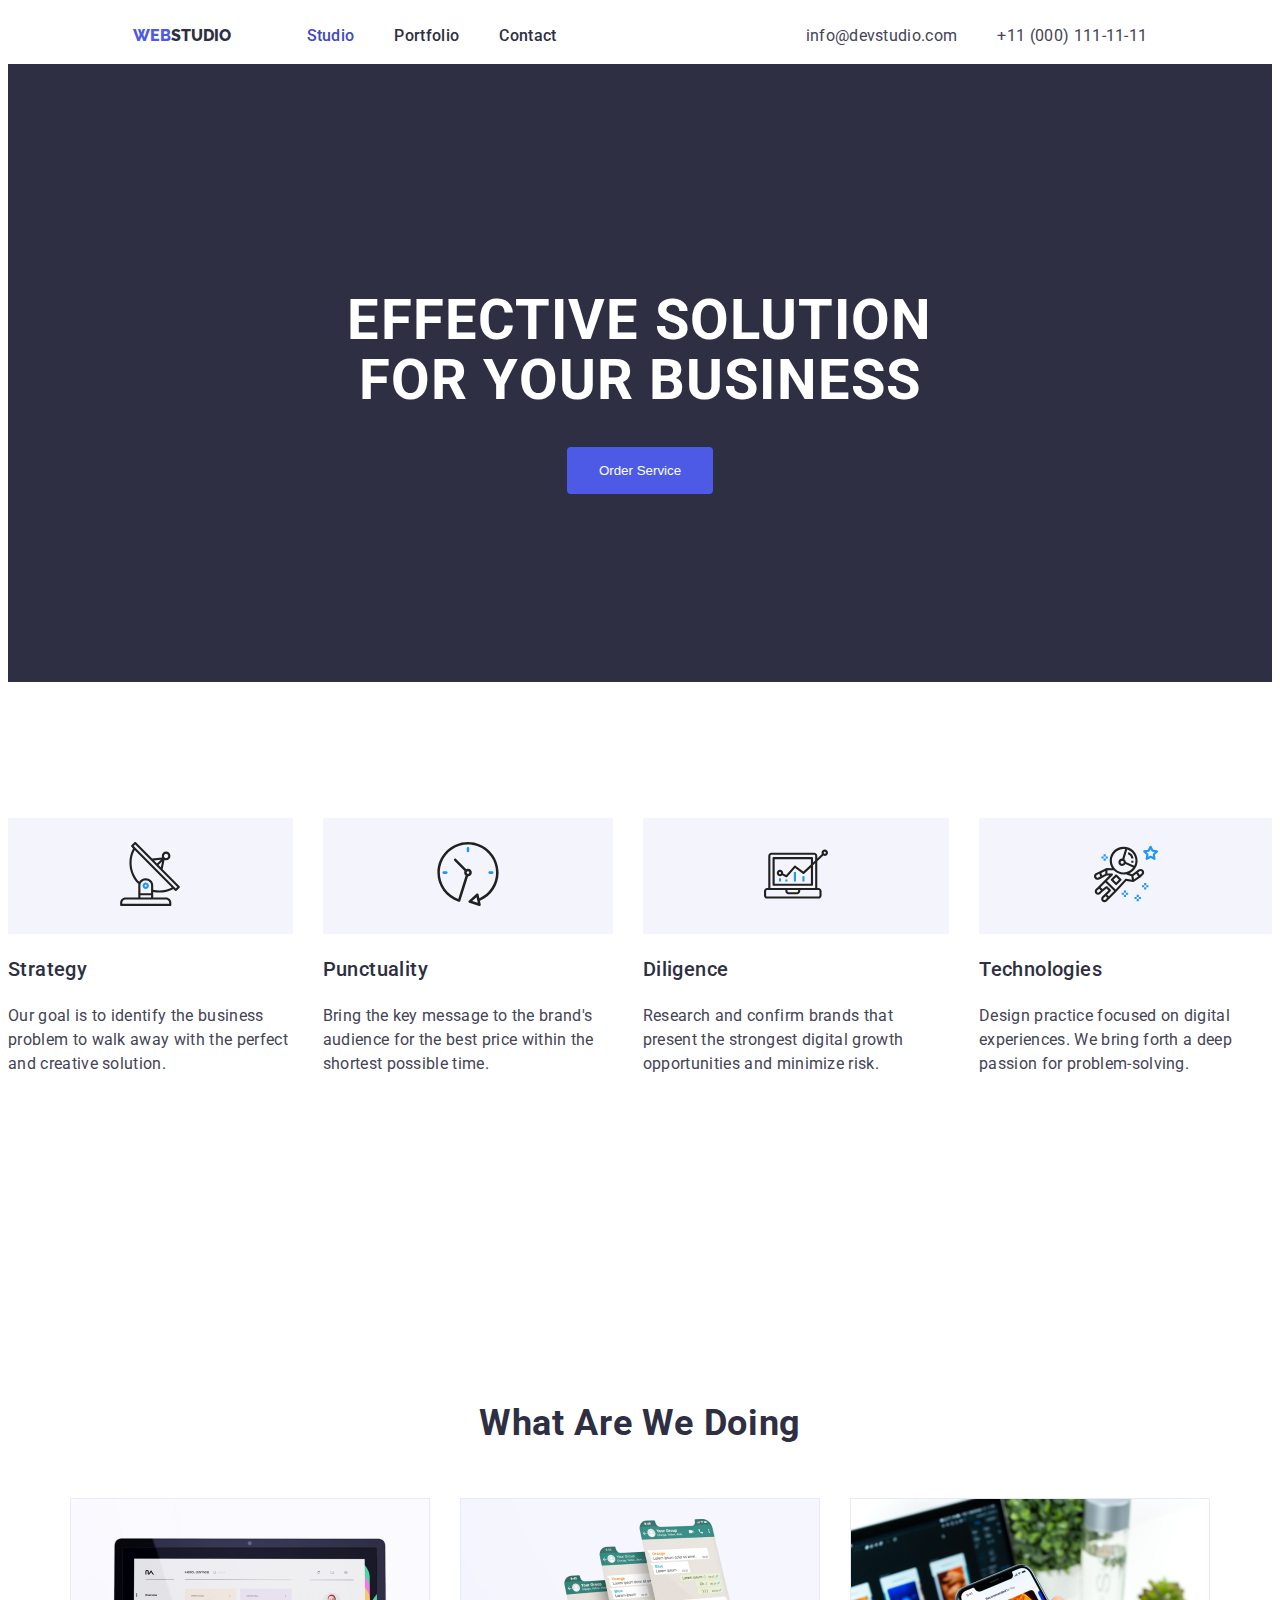
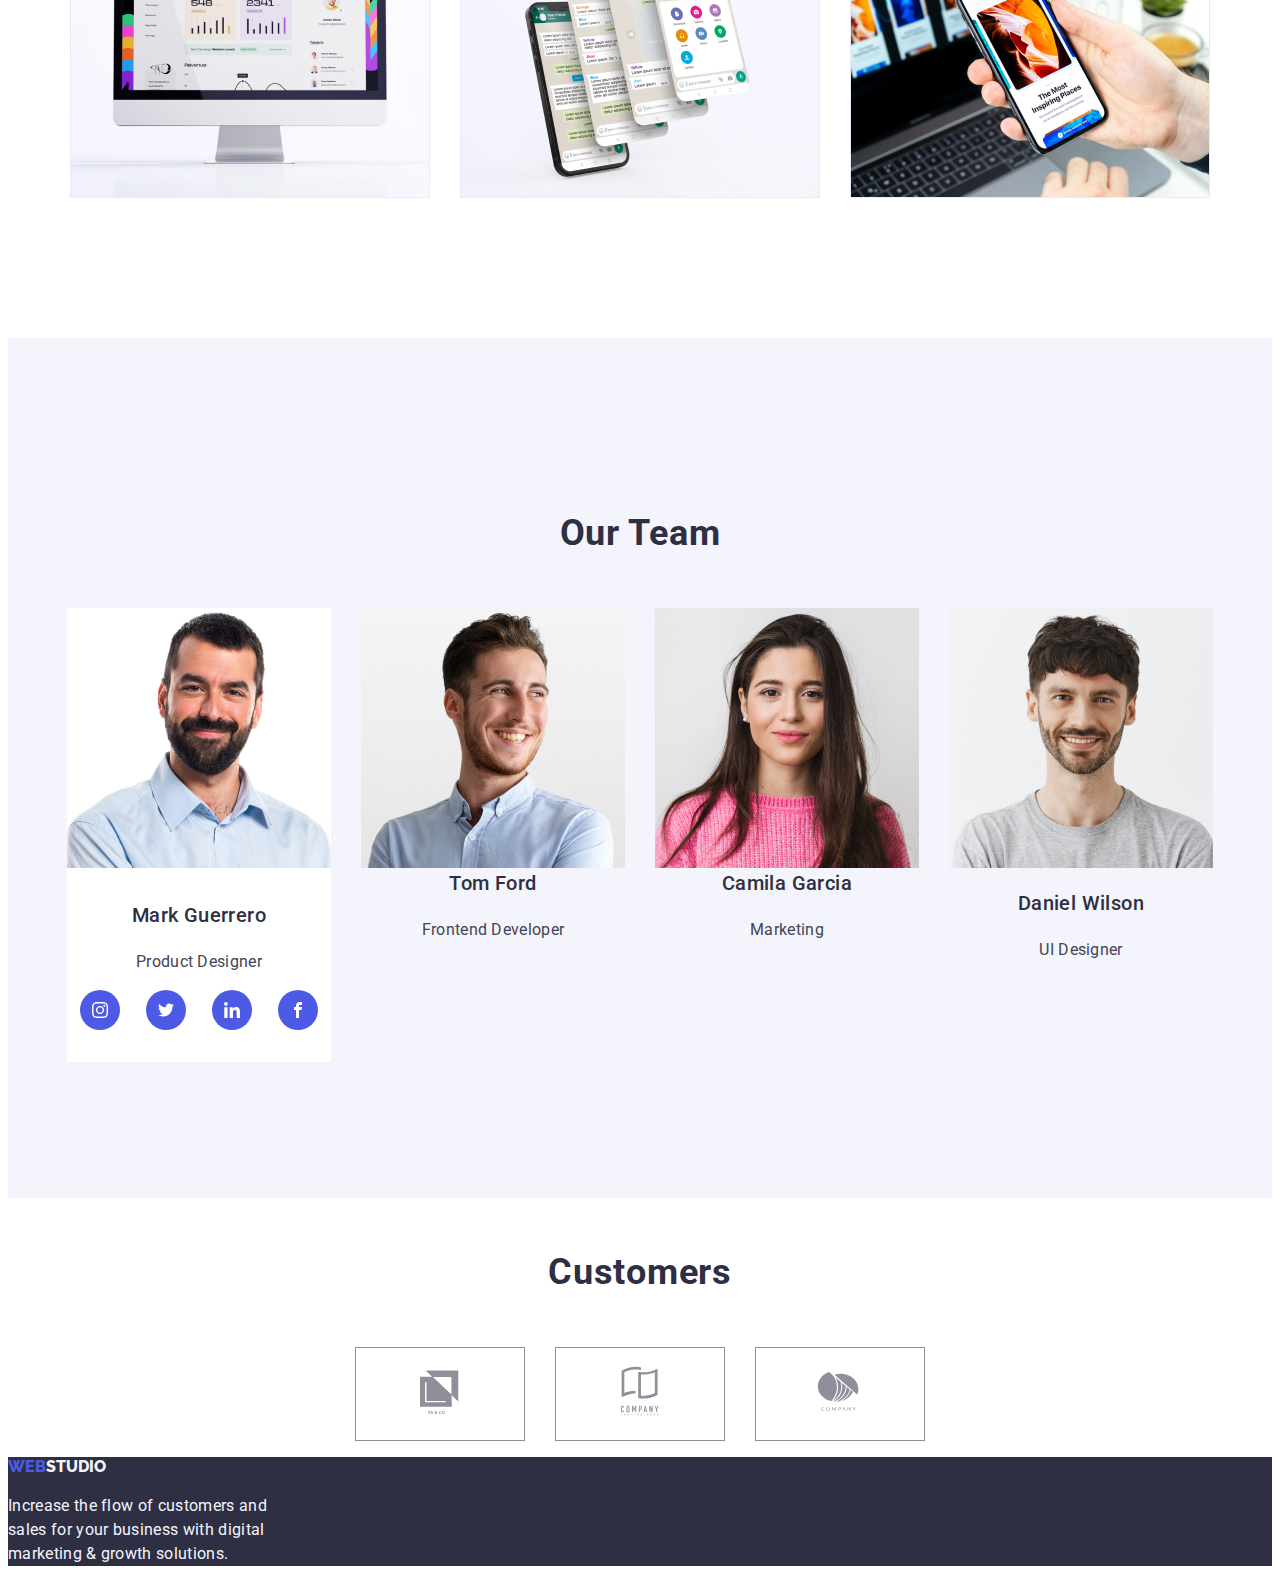
<file: index.html>
<!DOCTYPE html>
<html lang="en">
    <head>
        <meta charset="UTF-8" />
        <meta name="viewport" content="width=device-width, initial-scale=1.0" />
        <title>Homework 4</title>
        <link rel="stylesheet" href="https://fonts.googleapis.com/css2?family=Raleway:wght@800&family=Roboto:wght@400;500;700;900&display=swap" />
        <link rel="stylesheet" href="css/styles.css" />
    </head>
    <body>
        <header class="d-flex header">
            <div class="d-flex">
                <a href="" class="logo link"> <span class="logo-web">Web</span><span class="logo-studio-nav">studio</span> </a>
                <nav>
                    <ul class="list">
                        <li>
                            <a href="" class="link nav-link active">Studio</a>
                        </li>
                        <li>
                            <a href="" class="link nav-link">Portfolio</a>
                        </li>
                        <li>
                            <a href="" class="link nav-link">Contact</a>
                        </li>
                    </ul>
                </nav>
            </div>
            <ul class="list">
                <li>
                    <a href="" class="link contacts">info@devstudio.com </a>
                </li>
                <li>
                    <a href="" class="link contacts">+11 (000) 111-11-11 </a>
                </li>
            </ul>
        </header>

        <main>
            <section class="hero bg-dark">
                <h1 class="hero-text">
                    Effective Solution<br />
                    for Your Business
                </h1>
                <button type="button" class="hero-btn">Order Service</button>
            </section>

            <section class="about section">
                <ul class="list">
                    <li>
                        <div class="about-icon">
                            <svg width="64" height="64">
                                <use href="./images/icons.svg#antenna-1"></use>
                            </svg>
                        </div>
                        <h3>Strategy</h3>
                        <p class="p-dark">Our goal is to identify the business problem to walk away with the perfect and creative solution.</p>
                    </li>
                    <li>
                        <div class="about-icon">
                            <svg width="64" height="64">
                                <use href="./images/icons.svg#clock-1"></use>
                            </svg>
                        </div>
                        <h3>Punctuality</h3>
                        <p class="p-dark">Bring the key message to the brand's audience for the best price within the shortest possible time.</p>
                    </li>
                    <li>
                        <div class="about-icon">
                            <svg width="64" height="64">
                                <use href="./images/icons.svg#diagram-1"></use>
                            </svg>
                        </div>
                        <h3>Diligence</h3>
                        <p class="p-dark">Research and confirm brands that present the strongest digital growth opportunities and minimize risk.</p>
                    </li>
                    <li>
                        <div class="about-icon">
                            <svg width="64" height="64">
                                <use href="./images/icons.svg#astronaut-1"></use>
                            </svg>
                        </div>
                        <h3>Technologies</h3>
                        <p class="p-dark">Design practice focused on digital experiences. We bring forth a deep passion for problem-solving.</p>
                    </li>
                </ul>
            </section>
            <section class="section what-we-do">
                <h2 class="section-title">what are we doing</h2>
                <ul class="list">
                    <li>
                        <img src="images/what-we-do-1.jpg" alt="Computer" />
                    </li>
                    <li>
                        <img src="images/what-we-do-2.jpg" alt="WhatsApp" />
                    </li>
                    <li>
                        <img src="images/what-we-do-3.jpg" alt="Phone " />
                    </li>
                </ul>
            </section>

            <section class="team section">
                <h2 class="section-title">Our Team</h2>
                <ul class="list">
                    <li>
                        <img src="images/profile-1.jpg" alt="Mark Guerrero" />
                        <div class="team-caption">
                            <h3 class="team-name">Mark Guerrero</h3>
                            <p class="p-dark">Product Designer</p>
                            <div class="team-socials">
                                <a class="team-socials-icon">
                                    <svg width="16" height="16">
                                        <use href="./images/icons.svg#instagram-2"></use>
                                    </svg>
                                </a>
                                <a class="team-socials-icon">
                                    <svg width="16" height="16">
                                        <use href="./images/icons.svg#twitter-1"></use>
                                    </svg>
                                </a>
                                <a class="team-socials-icon">
                                    <svg width="16" height="16">
                                        <use href="./images/icons.svg#linkedin-1"></use>
                                    </svg>
                                </a>
                                <a class="team-socials-icon">
                                    <svg width="16" height="16">
                                        <use href="./images/icons.svg#facebook"></use>
                                    </svg>
                                </a>
                            </div>
                        </div>
                    </li>
                    <li>
                        <img src="images/profile-2.jpg" alt="Tom Ford" />
                        <h3 class="team-name">Tom Ford</h3>
                        <p class="p-dark">Frontend Developer</p>
                    </li>
                    <li>
                        <img src="images/profile-3.jpg" alt="Camila Garcia" />
                        <h3 class="team-name">Camila Garcia</h3>
                        <p class="p-dark">Marketing</p>
                    </li>
                    <li>
                        <img src="images/profile-4.jpg" alt="Daniel Wilson" />
                        <h3>Daniel Wilson</h3>
                        <p class="p-dark">UI Designer</p>
                    </li>
                </ul>
            </section>

            <section class="customers">
                <h2 class="section-title">Customers</h2>
                <ul class="list">
                    <li class="customer-icon">
                        <a href="#">
                            <svg width="104" height="56">
                                <use href="./images/icons.svg#Logo-6"></use>
                            </svg>
                        </a>
                    </li>
                    <li class="customer-icon">
                        <a href="#">
                            <svg width="104" height="56">
                                <use href="./images/icons.svg#Logo-4"></use>
                            </svg>
                        </a>
                    </li>
                    <li class="customer-icon">
                        <a href="#">
                            <svg width="104" height="56">
                                <use href="./images/icons.svg#Logo-5"></use>
                            </svg>
                        </a>
                    </li>
                </ul>
            </section>
        </main>

        <footer class="bg-dark">
            <a href="#" class="logo link"> <span class="logo-web">Web</span><span class="logo-studio-footer">studio</span> </a>
            <p class="footer-text">
                Increase the flow of customers and <br />
                sales for your business with digital<br />
                marketing & growth solutions.
            </p>
        </footer>
    </body>
</html>
</file>
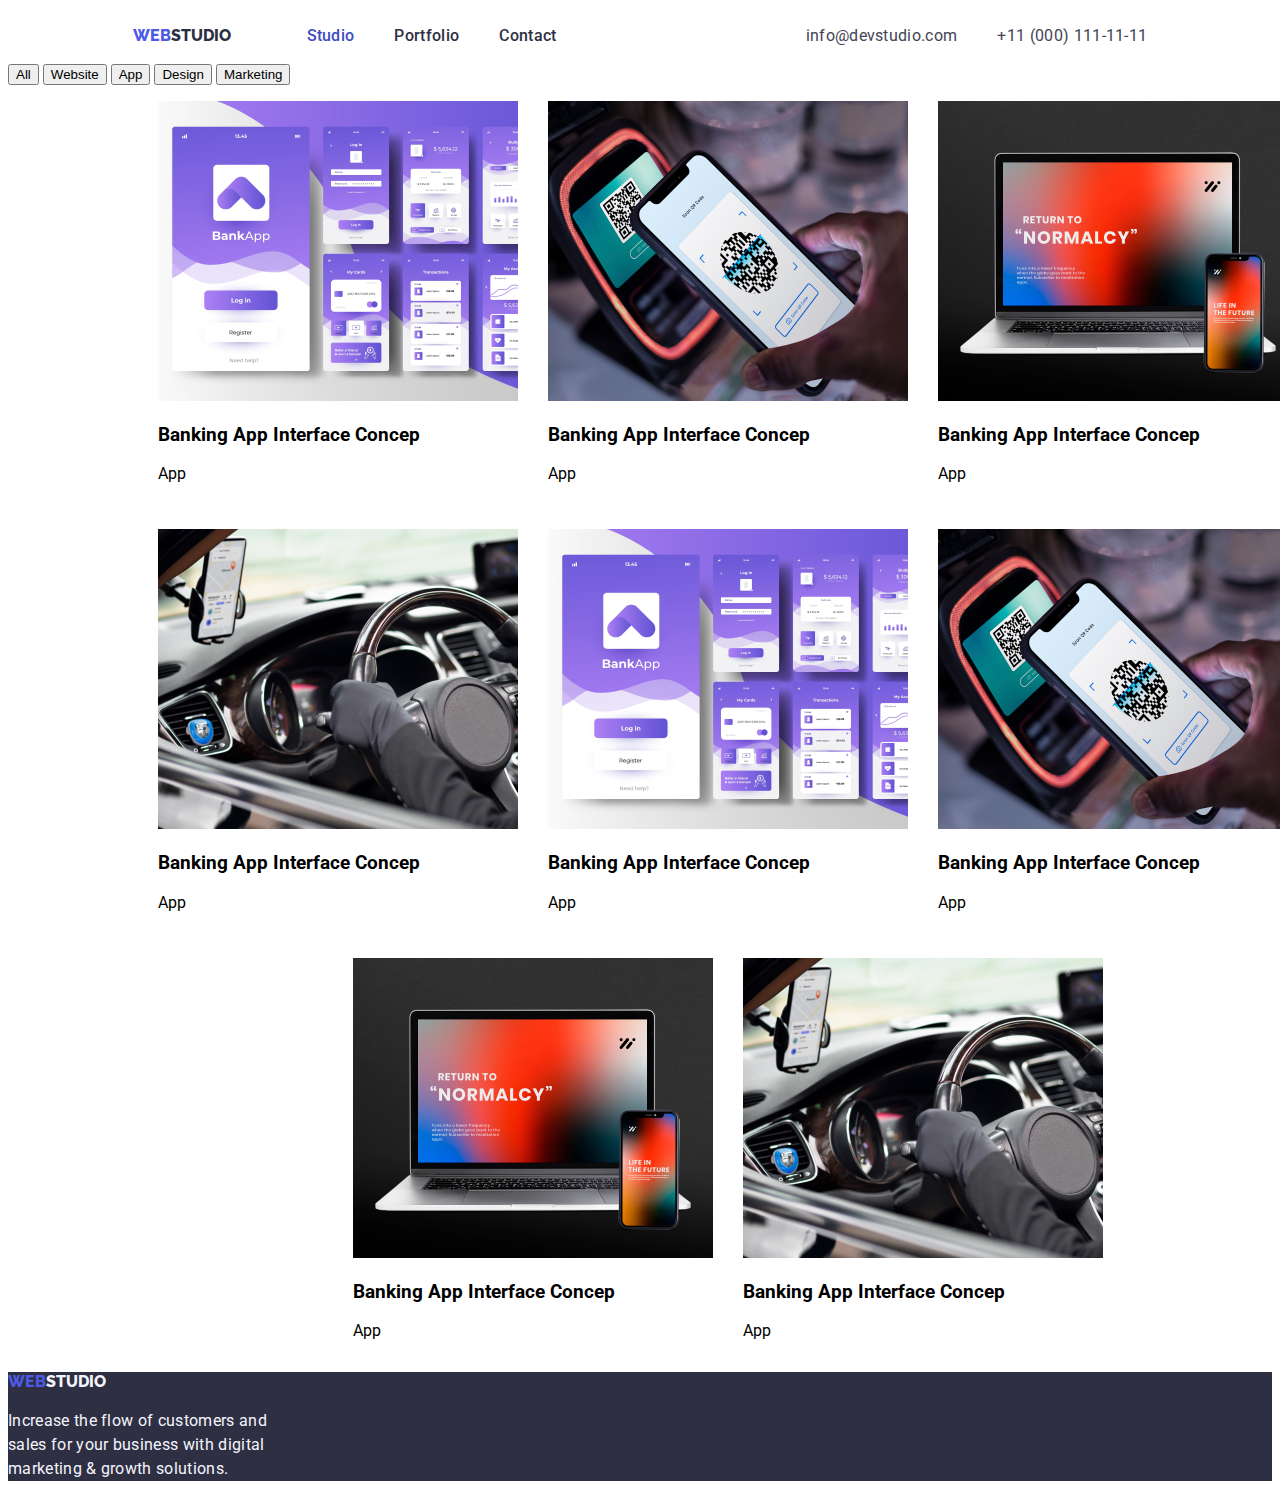
<file: portfolio.html>
<!DOCTYPE html>
<html lang="en">
    <head>
        <meta charset="UTF-8" />
        <meta name="viewport" content="width=device-width, initial-scale=1.0" />
        <title>Homework 4</title>
        <link rel="stylesheet" href="https://fonts.googleapis.com/css2?family=Raleway:wght@800&family=Roboto:wght@400;500;700;900&display=swap" />
        <link rel="stylesheet" href="css/styles.css" />
    </head>
    <body>
        <header class="d-flex header">
            <div class="d-flex">
                <a href="" class="logo link"> <span class="logo-web">Web</span><span class="logo-studio-nav">studio</span> </a>
                <nav>
                    <ul class="list">
                        <li>
                            <a href="" class="link nav-link active">Studio</a>
                        </li>
                        <li>
                            <a href="" class="link nav-link">Portfolio</a>
                        </li>
                        <li>
                            <a href="" class="link nav-link">Contact</a>
                        </li>
                    </ul>
                </nav>
            </div>
            <ul class="list">
                <li>
                    <a href="" class="link contacts">info@devstudio.com </a>
                </li>
                <li>
                    <a href="" class="link contacts">+11 (000) 111-11-11 </a>
                </li>
            </ul>
        </header>

        <main>
            <section class="projects">
                <div>
                    <button>All</button>
                    <button>Website</button>
                    <button>App</button>
                    <button>Design</button>
                    <button>Marketing</button>
                </div>

                <div class="container">
                    <ul class="list">
                        <li>
                            <img src="./images/img.jpg" alt="" />
                            <div class="project-caption">
                                <h3>Banking App Interface Concep</h3>
                                <p>App</p>
                            </div>
                        </li>
                        <li>
                            <img src="./images/img (1).jpg" alt="" />
                            <div class="project-caption">
                                <h3>Banking App Interface Concep</h3>
                                <p>App</p>
                            </div>
                        </li>
                        <li>
                            <img src="./images/img (2).jpg" alt="" />
                            <div class="project-caption">
                                <h3>Banking App Interface Concep</h3>
                                <p>App</p>
                            </div>
                        </li>
                        <li>
                            <img src="./images/img (3).jpg" alt="" />
                            <div class="project-caption">
                                <h3>Banking App Interface Concep</h3>
                                <p>App</p>
                            </div>
                        </li>
                        <li>
                            <img src="./images/img.jpg" alt="" />
                            <div class="project-caption">
                                <h3>Banking App Interface Concep</h3>
                                <p>App</p>
                            </div>
                        </li>
                        <li>
                            <img src="./images/img (1).jpg" alt="" />
                            <div class="project-caption">
                                <h3>Banking App Interface Concep</h3>
                                <p>App</p>
                            </div>
                        </li>
                        <li>
                            <img src="./images/img (2).jpg" alt="" />
                            <div class="project-caption">
                                <h3>Banking App Interface Concep</h3>
                                <p>App</p>
                            </div>
                        </li>
                        <li>
                            <img src="./images/img (3).jpg" alt="" />
                            <div class="project-caption">
                                <h3>Banking App Interface Concep</h3>
                                <p>App</p>
                            </div>
                        </li>
                    </ul>
                </div>
            </section>
        </main>

        <footer class="bg-dark">
            <a href="#" class="logo link"> <span class="logo-web">Web</span><span class="logo-studio-footer">studio</span> </a>
            <p class="footer-text">
                Increase the flow of customers and <br />
                sales for your business with digital<br />
                marketing & growth solutions.
            </p>
        </footer>
    </body>
</html>
</file>
<file: css/styles.css>
:root {
    --iris: #4d5ae5;
    --navyblue: #2e2f42;
    --ocean: #404bbf;
    --white: #fff;
    --slate: #434455;
    --cornflower: #e7e9fc;
    --cloud: #f4f4fd;
}

body {
    font-family: "Roboto", sans-serif;
}

/*GENERAL STYLING*/
.list {
    list-style: none;
    padding-left: 0;
    display: flex;
    justify-content: center;
    gap: 30px;
}

.bg-dark {
    background-color: var(--navyblue);
}

.logo {
    text-transform: uppercase;
    font-family: "Raleway";
    font-weight: 800;
    line-height: 1.3;
}

.logo:hover .logo-web {
    color: green;
}

.logo .logo-web:hover {
    color: var(--iris);
}

.logo-web {
    color: var(--iris);
}

.link {
    text-decoration: none;
}

.section-title {
    color: var(--NAVY-BLUE, #2e2f42);
    text-align: center;
    font-size: 36px;
    font-weight: 700;
    line-height: 2.5; /* 111.111% */
    letter-spacing: 0.72px;
    text-transform: capitalize;
}

.p-dark {
    color: var(--SLATE, #434455);
    line-height: 1.5; /* 150% */
    letter-spacing: 0.32px;
}

.about h3,
.team h3 {
    color: var(--NAVY-BLUE, #2e2f42);
    font-size: 20px;
    font-weight: 500;
    line-height: 1.5; /* 120% */
    letter-spacing: 0.4px;
}

.container {
    width: 1440px;
}

.d-flex {
    display: flex;
}

.section {
    padding-top: 120px;
    padding-bottom: 120px;
}

.what-we-do ul,
.about ul,
.team ul {
    justify-content: center;
}
/*END OF GENERAL STYLING*/

/*HEADER STYLING*/
.header {
    justify-content: space-around;
    align-items: center;
}

.header .d-flex {
    align-items: center;
}

.header .list {
    gap: 40px;
}

.logo {
    margin-right: 76px;
}

.logo-studio-nav {
    color: var(--navyblue);
}

.nav-link {
    font-weight: 500;
    line-height: 1.5; /* 150% */
    letter-spacing: 0.32px;
    color: var(--navyblue);
}

.nav-link:hover,
.nav-link:focus {
    color: var(--ocean);
}

.active {
    color: var(--ocean);
}

.contacts {
    line-height: 1.5;
    color: var(--slate);
    letter-spacing: 0.32px;
}
/*END OF HEADER STYLING*/

/* HERO SECTION STYLING */

.hero {
    padding-top: 188px;
    padding-bottom: 188px;
    text-align: center;
}

.hero-text {
    color: var(--white);
    text-align: center;
    font-size: 56px;
    font-weight: 700;
    line-height: 60px; /* 107.143% */
    letter-spacing: 1.12px;
    text-transform: uppercase;
}

.hero-btn {
    background-color: var(--iris);
    border: none;
    border-radius: 4px;
    color: var(--white);
    padding: 16px 32px;
}

.hero-btn:hover {
    cursor: pointer;
    background-color: var(--ocean);
}

/* END OF HERO SECTION STYLING */

/* ABOUT STYLING */
.about-icon {
    padding: 24px 0;
    text-align: center;
    background-color: var(--cloud);
}

/* TEAM SECTION STYLING */
.team {
    background-color: var(--cloud);
}

.team-name {
    color: var(--NAVY-BLUE, #2e2f42);
    font-size: 20px;
    font-weight: 500;
    line-height: 1.5; /* 120% */
    letter-spacing: 0.4px;
    margin-top: 0;
}

.team ul li {
    text-align: center;
}

.team img {
    display: block;
}

.team-caption {
    padding: 32px 0px;
    background-color: white;
}

.team-socials {
    display: flex;
    justify-content: space-around;
}

.team-socials-icon {
    background-color: var(--iris);
    border-radius: 50%;
    height: 40px;
    width: 40px;
    display: flex;
    align-items: center;
    justify-content: center;
}

.team-socials-icon svg {
    fill: white;
}

/* CUSTOMERS STYLING */

.customer-icon {
    border: 1px solid #8e8f99;
    padding: 16px 32px;
}

.customer-icon svg {
    fill: #8e8f99;
}

.customer-icon:hover,
.customer-icon:focus {
    border-color: var(--iris);
}

.customer-icon:hover svg,
.customer-icon:focus svg {
    fill: var(--iris);
}

/* PORTFOLIO STYLING */
.projects ul {
    width: 100%;
    flex-wrap: wrap;
}

.projects li {
    width: 360px;
}

.projects li img {
    width: 100%;
}

/*FOOTER STYLING*/
.logo-studio-footer {
    color: var(--cloud);
}

.footer-text {
    color: var(--cloud);
    line-height: 1.5; /* 150% */
    /* 
        line-height: 1;
        1 = 16px 
        1.5 = 24px
    */
    letter-spacing: 0.32px;
}
/*END OF FOOTER STYLING*/
</file>
